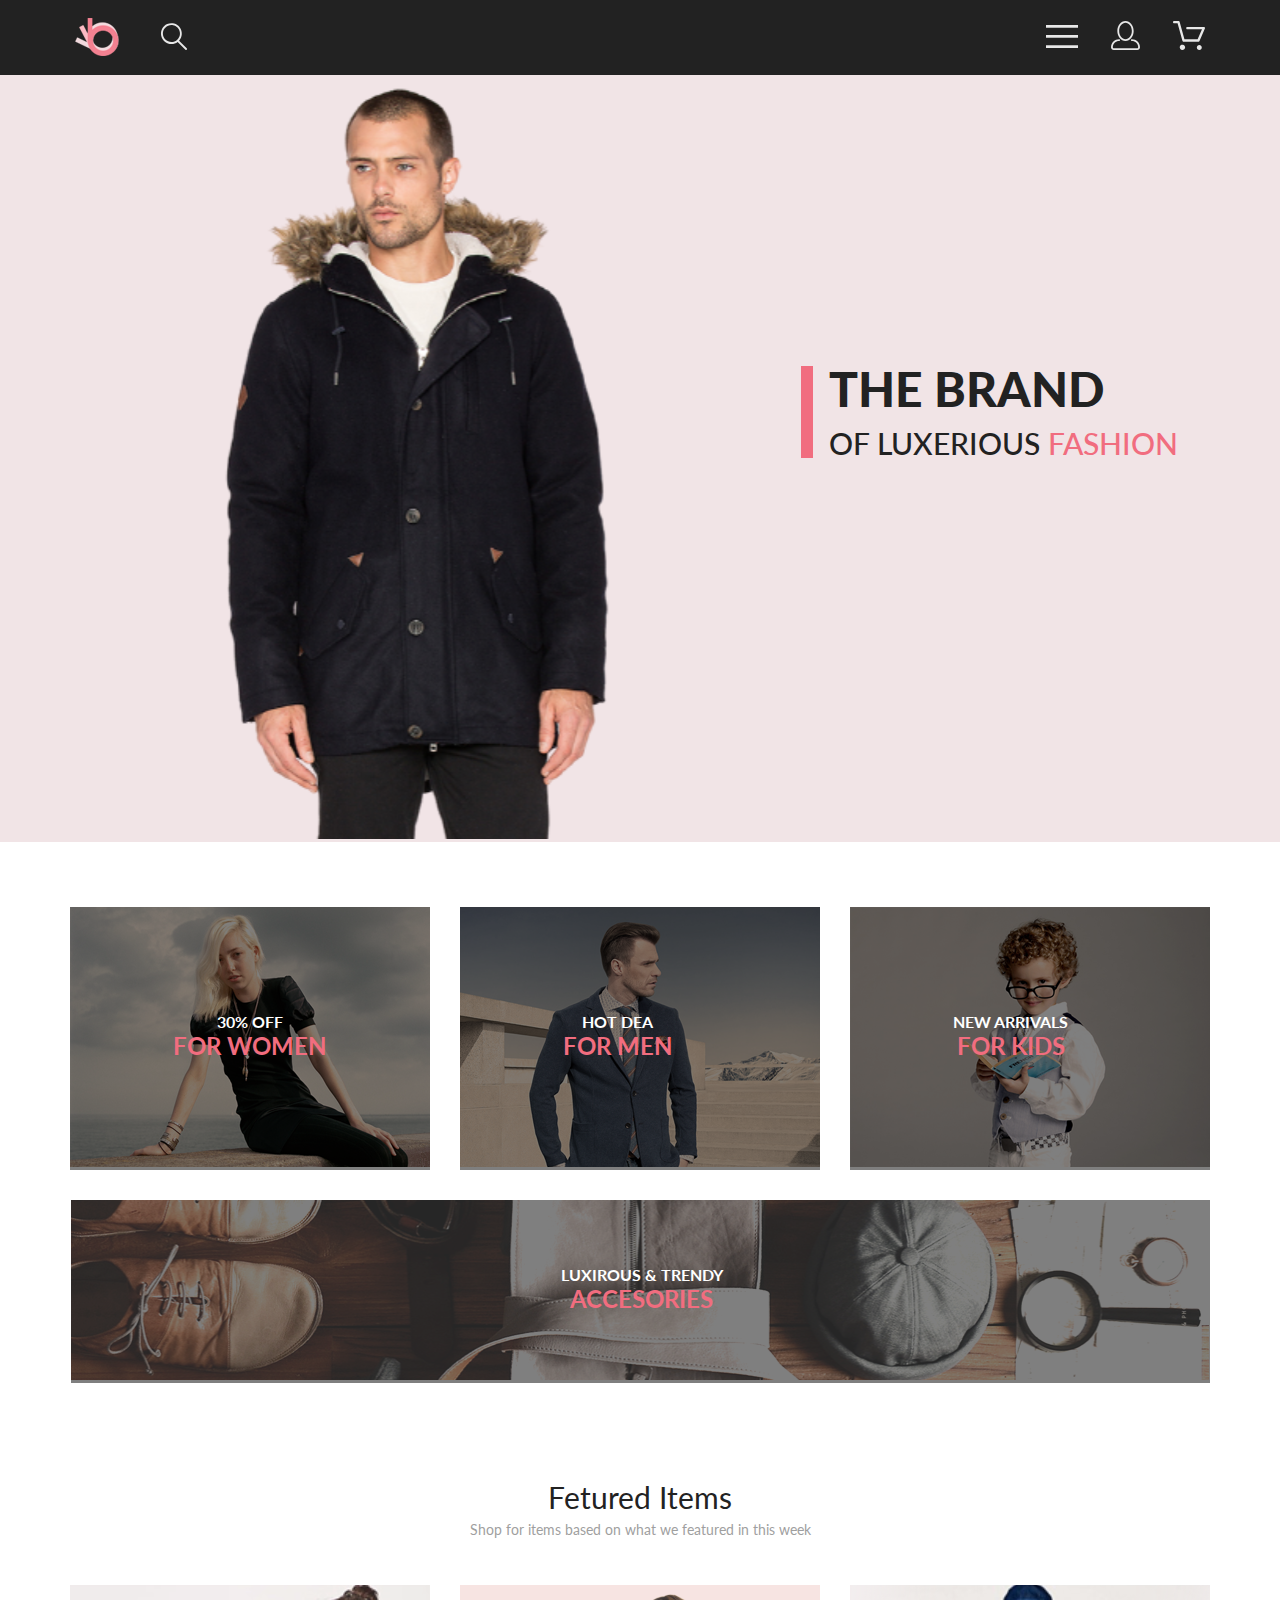
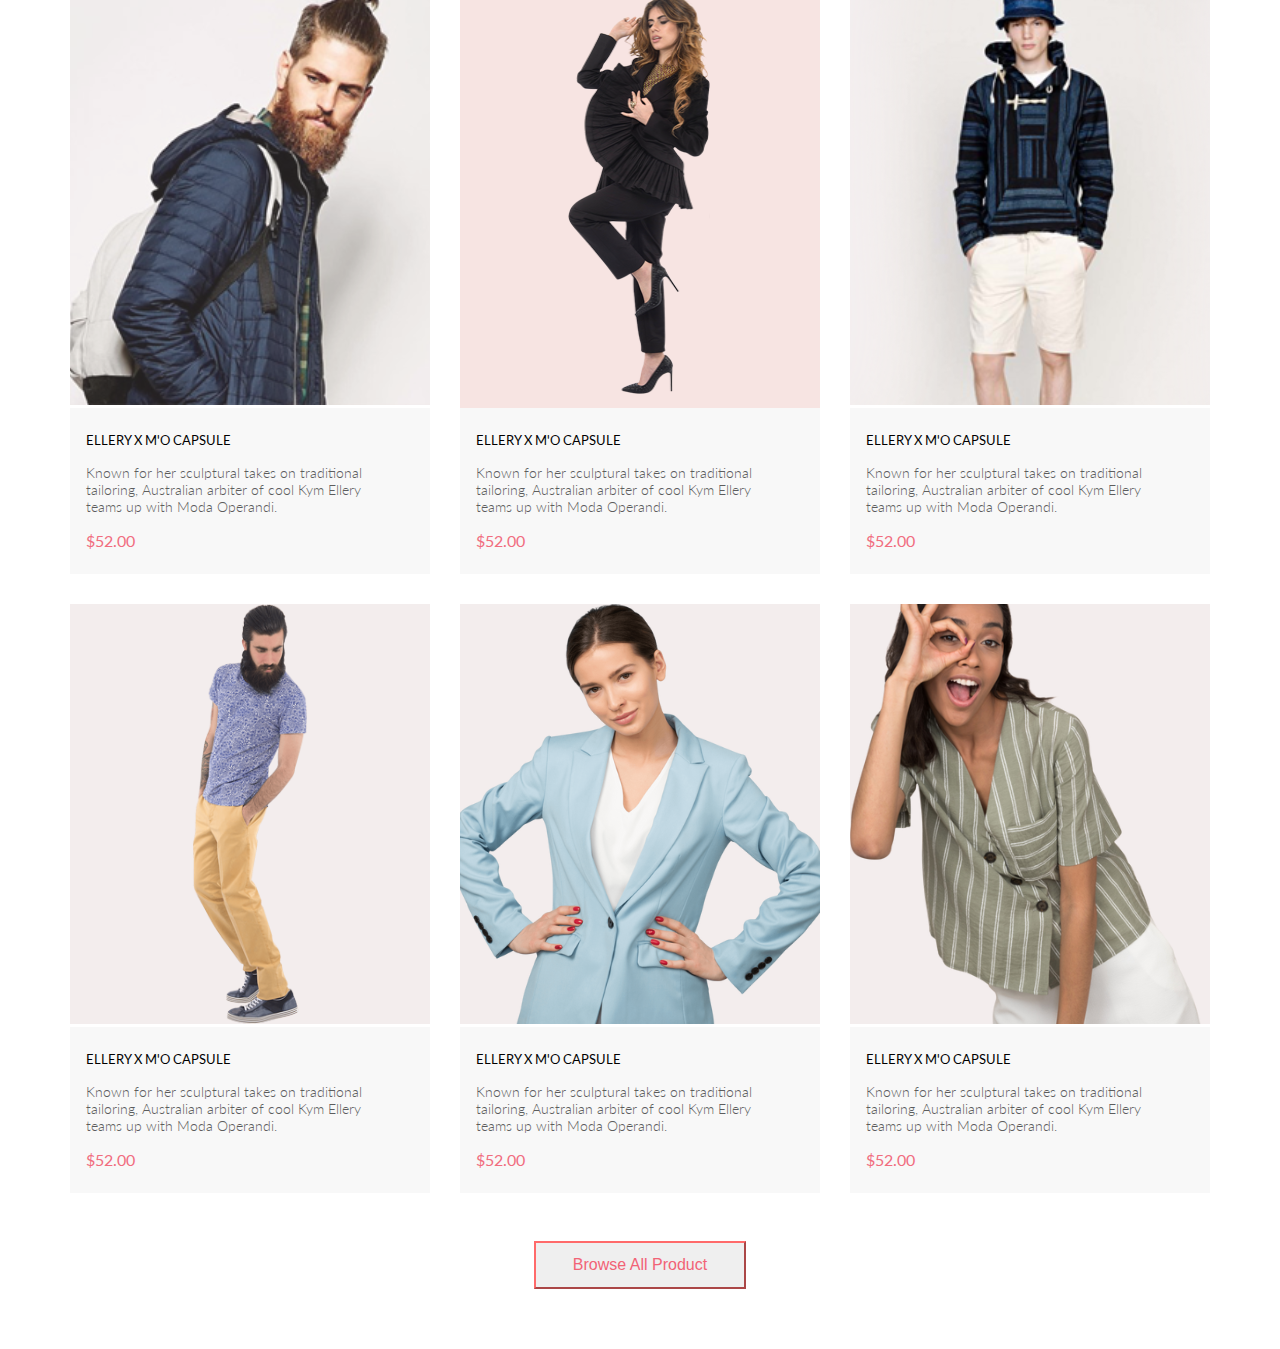
<file: Seminar11/index.html>
<!DOCTYPE html>
<html lang="en">

<head>
    <meta charset="UTF-8">
    <meta name="viewport" content="width=device-width, initial-scale=1.0">
    <title>HomeWork6</title>
    <link rel="preconnect" href="https://fonts.googleapis.com">
    <link rel="preconnect" href="https://fonts.gstatic.com" crossorigin>
    <link href="https://fonts.googleapis.com/css2?family=Lato:wght@300;400;900&display=swap" rel="stylesheet">
    <link rel="stylesheet" href="style.css">
</head>

<body>
    <div class="top">
        <div class="header">
            <div class="header__img">
                <div class="header__img_left">
                    <img src="img/header_logo.svg" alt="header_logo" class="header_logo">
                    <img src="img/header_search.svg" alt="header_search" class="header_search">
                </div>
                <div class="header__img_right">
                    <img src="img/header_button.svg" alt="header_button" class="header_button">
                </div>

            </div>


        </div>
        <div class="content">
            <div class="top__content">
                <div class="img__top_content">
                    <img src="img/top_img.svg" alt="top_img" class="top_img">
                </div>
                <div class="text__top_content">
                    <div class="top__rectangle">
                        <img src="img/top__rectangle.svg" alt="rectangle" class="rectangle">
                    </div>
                    <h1 class="title">
                        THE BRAND
                        <span class="slim__text">
                            OF LUXERIOUS
                            <span class="pink__text">
                                FASHION
                            </span>
                        </span>
                    </h1>
                </div>
            </div>
        </div>
        <div class="top__offer">
            <div class="offer_items">
                <img src="img/offer_women.svg" alt="offer_women" class="offer__img">
                <span class="offer__text">
                    <h4 class="h4__text">30% OFF</h4>
                    <h2 class="h2__text">FOR WOMEN</h2>
                </span>
            </div>
            <div class="offer_items">
                <img src="img/offer_men.svg" alt="offer_men" class="offer__img">
                <span class="offer__text">
                    <h4 class="h4__text">HOT DEA</h4>
                    <h2 class="h2__text">FOR MEN</h2>
                </span>
            </div>
            <div class="offer_items">
                <img src="img/offer_kids.svg" alt="offer_kids" class="offer__img">
                <span class="offer__text">
                    <h4 class="h4__text">NEW ARRIVALS</h4>
                    <h2 class="h2__text">FOR KIDS</h2>
                </span>
            </div>
            <div class="offer_items ">
                <img src="img/offer_accesories.svg" alt="offer_accesories" class="offer__img">
                <span class="offer__text big__offer__text">
                    <h4 class="h4__text">LUXIROUS & TRENDY</h4>
                    <h2 class="h2__text">ACCESORIES</h2>
                </span>
            </div>
        </div>
        <div class="products">
            <div class="products__title">
                <p class="h3__products__title">
                    Fetured Items
                </p>
                <p class="product__subtitle">
                    Shop for items based on what we featured in this week
                </p>
            </div>
            <div class="products__content">
                <div class="product__item">
                    <img src="img/product1.svg" alt="product" class="product__img">
                    <div class="product__text">
                        <p class="product__name">
                            ELLERY X M'O CAPSULE
                        </p>
                        <p class="product__desc">
                             Known for her sculptural takes on traditional tailoring, Australian arbiter of cool Kym Ellery teams up with Moda Operandi.
                        </p>
                        <p class="product__price">
                            $52.00
                        </p>
                    </div>
                    
                </div>
                <div class="product__item">
                    <div class="product__center">
                        <img src="img/product2.svg" alt="product" class="product__img">
                    </div>
                    <div class="product__text">
                        <p class="product__name">
                            ELLERY X M'O CAPSULE
                        </p>
                        <p class="product__desc">
                            Known for her sculptural takes on traditional tailoring,    Australian arbiter of cool Kym Ellery teams up with Moda   Operandi.
                        </p>
                        <p class="product__price">
                            $52.00
                        </p>
                    </div>
                </div>
                <div class="product__item">
                    <img src="img/product3.svg" alt="product" class="product__img">
                    <div class="product__text">
                        <p class="product__name">
                            ELLERY X M'O CAPSULE
                        </p>
                        <p class="product__desc">
                            Known for her sculptural takes on traditional tailoring,    Australian arbiter of cool Kym Ellery teams up with Moda   Operandi.
                        </p>
                        <p class="product__price">
                            $52.00
                        </p>
                    </div>
                </div>
                <div class="product__item">
                    <img src="img/product4.svg" alt="product" class="product__img">
                    <div class="product__text">
                        <p class="product__name">
                            ELLERY X M'O CAPSULE
                        </p>
                        <p class="product__desc">
                            Known for her sculptural takes on traditional tailoring,    Australian arbiter of cool Kym Ellery teams up with Moda   Operandi.
                        </p>
                        <p class="product__price">
                            $52.00
                        </p>
                    </div>
                </div>
                <div class="product__item">
                    <img src="img/product5.svg" alt="product" class="product__img">
                    <div class="product__text">
                        <p class="product__name">
                            ELLERY X M'O CAPSULE
                        </p>
                        <p class="product__desc">
                            Known for her sculptural takes on traditional tailoring,    Australian arbiter of cool Kym Ellery teams up with Moda   Operandi.
                        </p>
                        <p class="product__price">
                            $52.00
                        </p>
                    </div>
                </div>
                <div class="product__item">
                    <img src="img/product6.svg" alt="product" class="product__img">
                    <div class="product__text">
                        <p class="product__name">
                            ELLERY X M'O CAPSULE
                        </p>
                        <p class="product__desc">
                            Known for her sculptural takes on traditional tailoring,    Australian arbiter of cool Kym Ellery teams up with Moda   Operandi.
                        </p>
                    <p class="product__price">
                            $52.00
                        </p>
                    </div>
                </div>
            </div>
        </div>
        <div class="button">
            <button class="browse">
                Browse All Product
            </button>
        </div>
    </div>
</body>
</html>
</file>
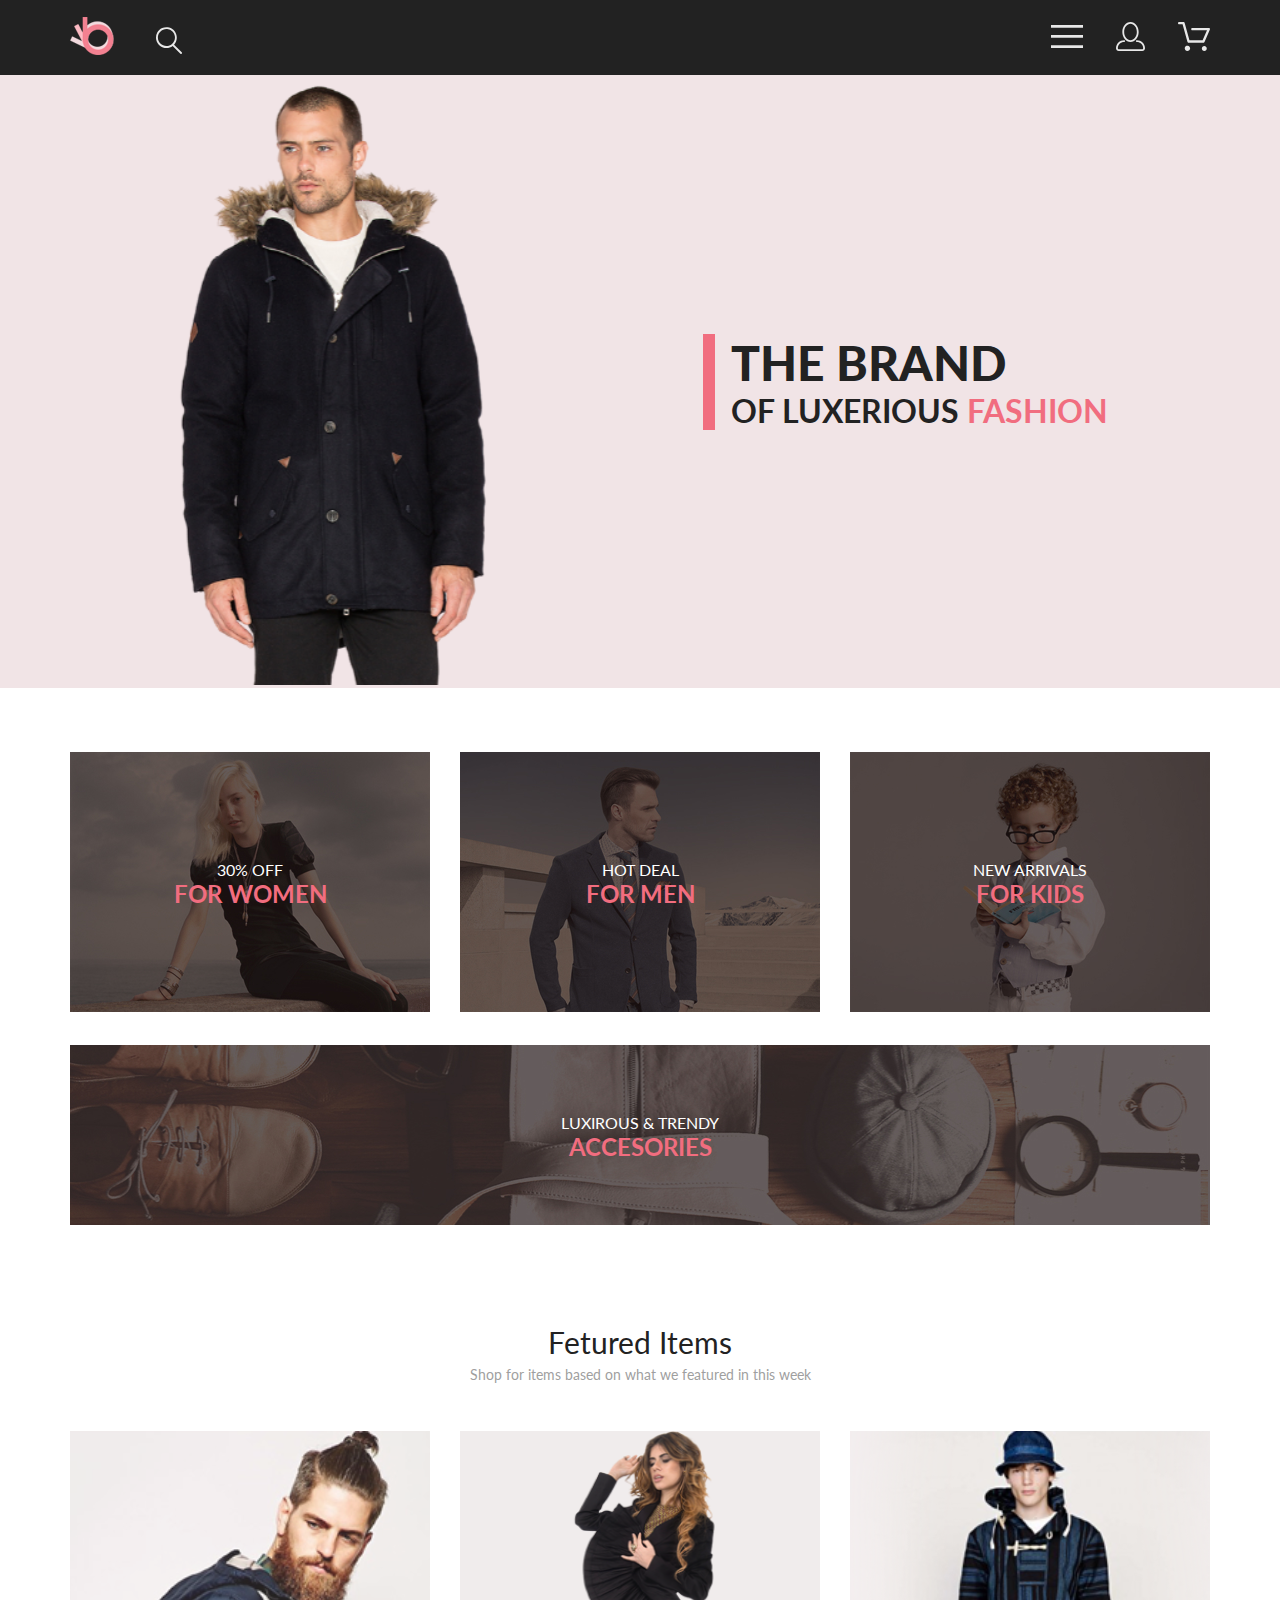
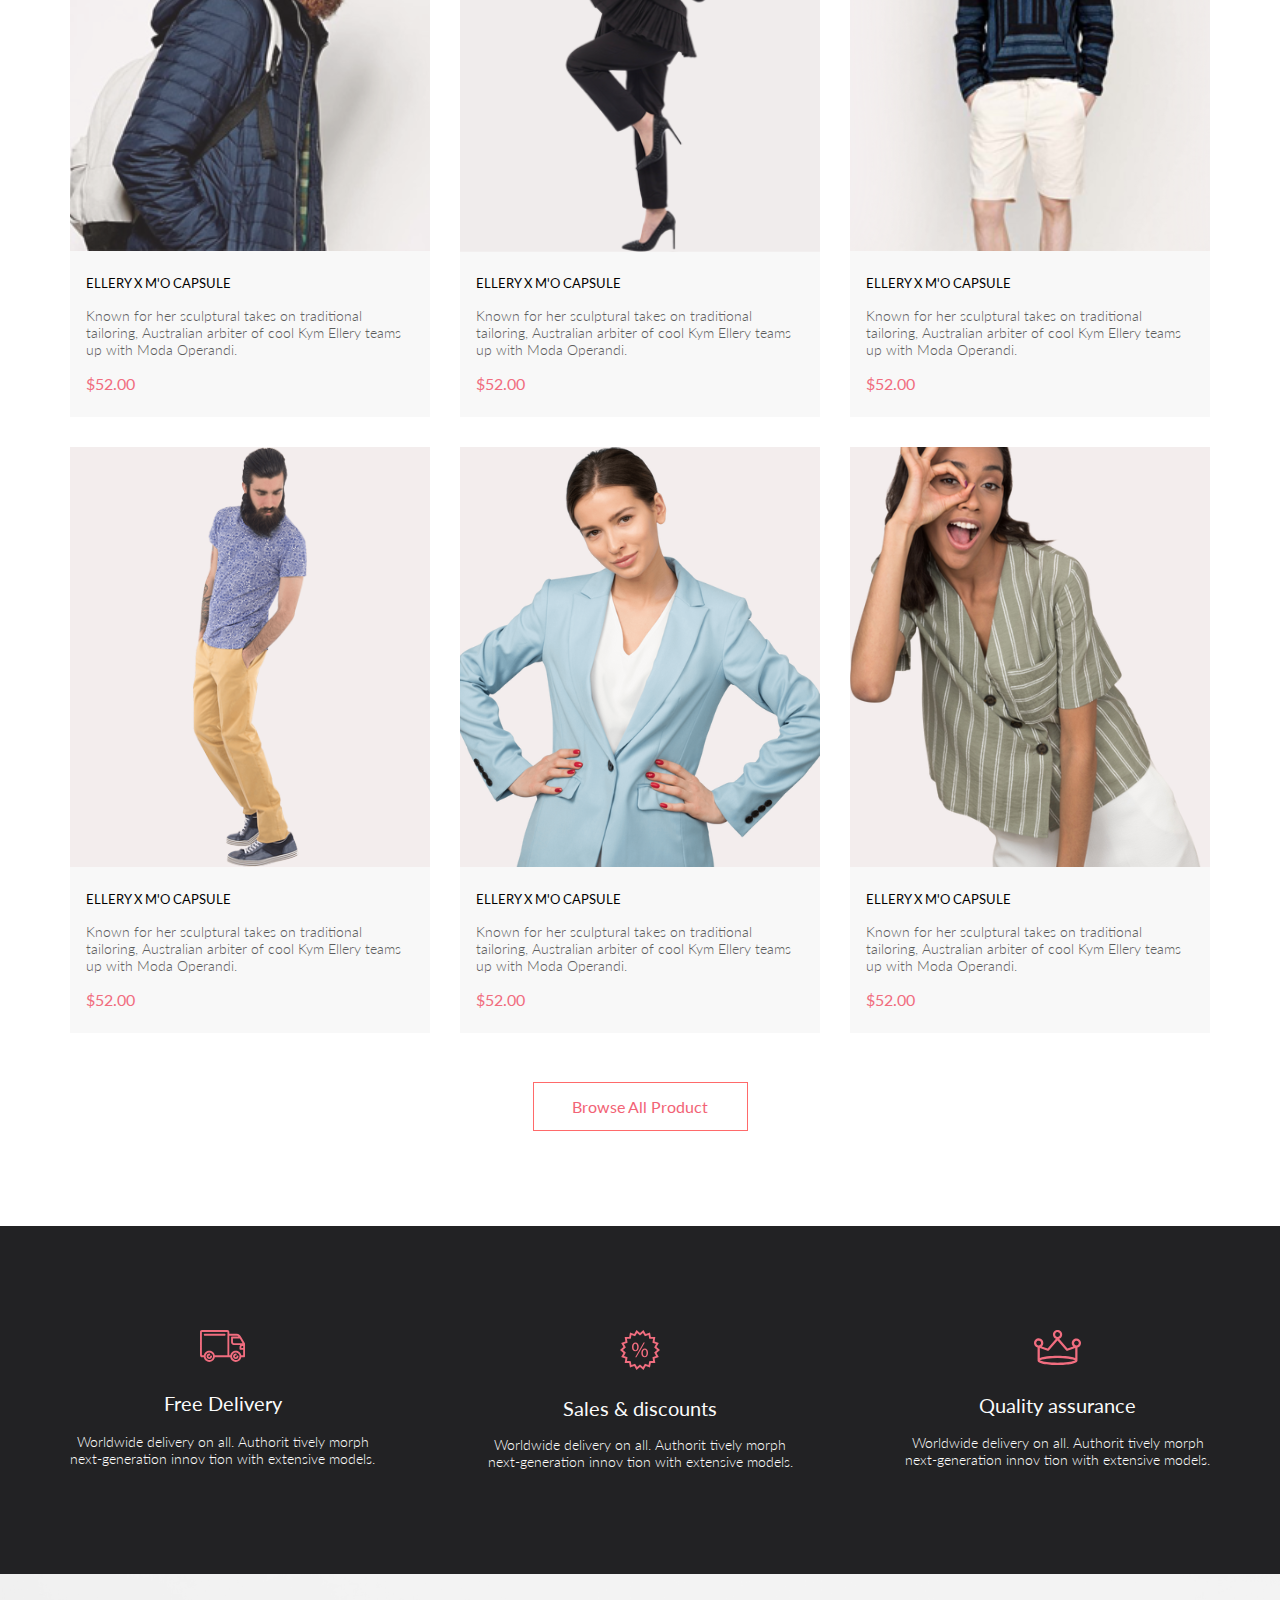
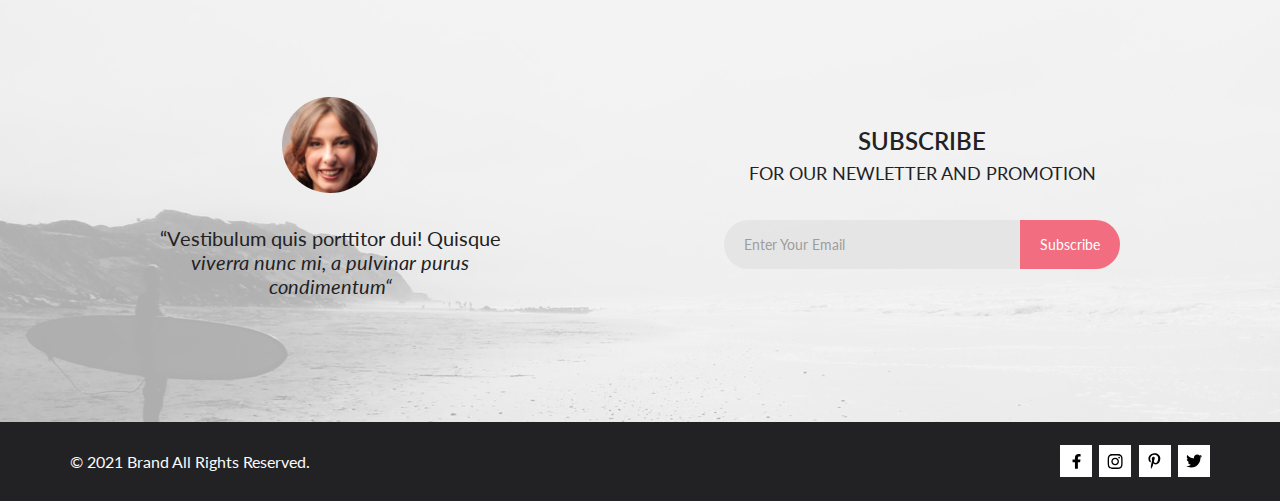
<file: Seminar12/index.html>
<!DOCTYPE html>
<html lang="en">

<head>
    <meta charset="UTF-8">
    <meta http-equiv="X-UA-Compatible" content="IE=edge">
    <meta name="viewport" content="width=device-width, initial-scale=1.0">
    <title>Интернет-магазин</title>
    <link rel="preconnect" href="https://fonts.googleapis.com">
    <link rel="preconnect" href="https://fonts.gstatic.com" crossorigin>
    <link
        href="https://fonts.googleapis.com/css2?family=Lato:wght@300;400;900&family=Open+Sans:wght@600;700;800&family=Raleway:wght@300;400;700&display=swap"
        rel="stylesheet">
    <link rel="stylesheet" href="statik/styles/style.css">
</head>

<body>
    <div class="top">

        <header class="header">

            <div class="header__left">
                <a href="#"><img src="statik/images/top__menu__logo.svg" alt="логотип"></a>
                <a href="#"><img src="statik/images/top__menu__search.svg" alt="поиск"></a>
            </div>
            <nav class="header__right">
                <label for="header__check"><img src="statik/images/top__menu__menu.svg" alt="меню"></label>
                <a href="#" class="header__link-site"><img src="statik/images/top__menu__profile.svg"
                        alt="личный профиль"></a>
                <a href="#" class="header__link-site"><img src="statik/images/top__menu__basket.svg" alt="корзина"></a>
            </nav>
            <input class="header__checkbox" id="header__check" type="checkbox" checked>
            <div class="mobile-menu">
                <h3 class="mobile-menu__heading">MENU</h3>
                <div class="mobile-menu__box">
                    <div class="mobile-menu__item">
                        <a href="#" class="mobile-menu__title">MAN</a>
                        <ul class="mobile-menu__list">
                            <li><a class="mobile-menu__link" href="#">Accessories</a></li>
                            <li><a class="mobile-menu__link" href="#">Bags</a></li>
                            <li><a class="mobile-menu__link" href="#">Denim</a></li>
                            <li><a class="mobile-menu__link" href="#">T-Shirts</a></li>
                        </ul>
                    </div>
                    <div class="mobile-menu__item">
                        <a href="#" class="mobile-menu__title">WOMAN</a>
                        <ul class="mobile-menu__list">
                            <li><a class="mobile-menu__link" href="">Accessories</a></li>
                            <li><a class="mobile-menu__link" href="">Jackets & Coats</a></li>
                            <li><a class="mobile-menu__link" href="">Polos</a></li>
                            <li><a class="mobile-menu__link" href="">T-Shirts</a></li>
                            <li><a class="mobile-menu__link" href="">Shirts</a></li>
                        </ul>
                    </div>
                    <div class="mobile-menu__item">
                        <a href="#" class="mobile-menu__title">KIDS</a>
                        <ul class="mobile-menu__list">
                            <li><a class="mobile-menu__link" href="">Accessories</a></li>
                            <li><a class="mobile-menu__link" href="">Jackets & Coats</a></li>
                            <li><a class="mobile-menu__link" href="">Polos</a></li>
                            <li><a class="mobile-menu__link" href="">T-Shirts</a></li>
                            <li><a class="mobile-menu__link" href="">Shirts</a></li>
                            <li><a class="mobile-menu__link" href="">Bags</a></li>
                        </ul>
                    </div>
                </div>
            </div>
        </header>
        <section class="promo">

            <div class="promo__img">
                <img src="statik/images/header__img.svg" alt="фото с моделью">
            </div>

            <div class="promo__content">
                <div class="promo__info">
                    <h1 class="promo__title">THE BRAND</h1>
                    <h2 class="promo__heading">OF LUXERIOUS <span style="color: 
                        #F16D7F;">FASHION</span></h2>
                </div>
            </div>

        </section>

        <section class="sale">

            <div class="sale__item">
                <div class="sale__content">
                    <p class="sale__text">30% OFF</p>
                    <h3 class="sale__heading">FOR WOMEN</h3>
                </div>
                <img src="statik/images/advertisement001.jpg" alt="sale image" class="img__sale">
            </div>

            <div class="sale__item">
                <div class="sale__content">
                    <p class="sale__text">HOT DEAL</p>
                    <h3 class="sale__heading">FOR MEN</h3>
                </div>
                <img src="statik/images/advertisement002.jpg" alt="sale image" class="img__sale">
            </div>

            <div class="sale__item">
                <div class="sale__content">
                    <p class="sale__text">NEW ARRIVALS</p>
                    <h3 class="sale__heading">FOR KIDS</h3>
                </div>
                <img src="statik/images/advertisement003.jpg" alt="sale image" class="img__sale">
            </div>

            <div class="sale__item item__big">
                <div class="sale__content">
                    <p class="sale__text">LUXIROUS & TRENDY</p>
                    <h3 class="sale__heading">ACCESORIES</h3>
                </div>
                <img src="statik/images/advertisement004.jpg" alt="sale image" class="img__big">
            </div>

        </section>

        <section class="product-box">

            <h2 class="product-box__heading">Fetured Items</h2>
            <p class="product-box__text">Shop for items based on what we featured in this week</p>

            <div class="product-box__content">

                <div class="product">

                    <div class="product-picturebox">

                        <div class="product-itemHover">
                            <button class="product-buy-button">
                                <img src="statik/images/Vector.svg" alt="корзина" class="product-buy-button-img">
                                Add to Cart
                            </button>
                        </div>

                        <img src="statik/images/top__info_img001.svg" alt="photo 001" class="product__img">

                    </div>

                    <div class="product__content">
                        <h5 class="product__heading">ELLERY X M'O CAPSULE</h5>
                        <p class="product__text">Known for her sculptural takes on traditional <br>
                            tailoring, Australian arbiter of cool Kym Ellery teams <br>
                            up with Moda Operandi.</p>
                        <p class="product__price">$52.00</p>
                    </div>

                </div>

                <div class="product">

                    <div class="product-picturebox">

                        <div class="product-itemHover">
                            <button class="product-buy-button">
                                <img src="statik/images/Vector.svg" alt="корзина" class="product-buy-button-img">
                                Add to Cart
                            </button>
                        </div>

                        <img src="statik/images/top__info_img002-2.svg" alt="photo 002" class="product__img">

                    </div>

                    <div class="product__content">
                        <h5 class="product__heading">ELLERY X M'O CAPSULE</h5>
                        <p class="product__text">Known for her sculptural takes on traditional <br>
                            tailoring, Australian arbiter of cool Kym Ellery teams <br>
                            up with Moda Operandi.</p>
                        <p class="product__price">$52.00</p>
                    </div>

                </div>

                <div class="product">

                    <div class="product-picturebox">

                        <div class="product-itemHover">
                            <button class="product-buy-button">
                                <img src="statik/images/Vector.svg" alt="корзина" class="product-buy-button-img">
                                Add to Cart
                            </button>
                        </div>

                        <img src="statik/images/top__info_img003.svg" alt="photo 003" class="product__img">

                    </div>

                    <div class="product__content">
                        <h5 class="product__heading">ELLERY X M'O CAPSULE</h5>
                        <p class="product__text">Known for her sculptural takes on traditional <br>
                            tailoring, Australian arbiter of cool Kym Ellery teams <br>
                            up with Moda Operandi.</p>
                        <p class="product__price">$52.00</p>
                    </div>

                </div>

                <div class="product">

                    <div class="product-picturebox">

                        <div class="product-itemHover">
                            <button class="product-buy-button">
                                <img src="statik/images/Vector.svg" alt="корзина" class="product-buy-button-img">
                                Add to Cart
                            </button>
                        </div>

                        <img src="statik/images/top__info_img004.svg" alt="photo 004" class="product__img">

                    </div>

                    <div class="product__content">
                        <h5 class="product__heading">ELLERY X M'O CAPSULE</h5>
                        <p class="product__text">Known for her sculptural takes on traditional <br>
                            tailoring, Australian arbiter of cool Kym Ellery teams <br>
                            up with Moda Operandi.</p>
                        <p class="product__price">$52.00</p>
                    </div>

                </div>

                <div class="product">

                    <div class="product-picturebox">

                        <div class="product-itemHover">
                            <button class="product-buy-button">
                                <img src="statik/images/Vector.svg" alt="корзина" class="product-buy-button-img">
                                Add to Cart
                            </button>
                        </div>

                        <img src="statik/images/top__info_img005.svg" alt="photo 005" class="product__img">

                    </div>

                    <div class="product__content">
                        <h5 class="product__heading">ELLERY X M'O CAPSULE</h5>
                        <p class="product__text">Known for her sculptural takes on traditional <br>
                            tailoring, Australian arbiter of cool Kym Ellery teams <br>
                            up with Moda Operandi.</p>
                        <p class="product__price">$52.00</p>
                    </div>

                </div>

                <div class="product">

                    <div class="product-picturebox">

                        <div class="product-itemHover">
                            <button class="product-buy-button">
                                <img src="statik/images/Vector.svg" alt="корзина" class="product-buy-button-img">
                                Add to Cart
                            </button>
                        </div>

                        <img src="statik/images/top__info_img006.svg" alt="photo 006" class="product__img">

                    </div>

                    <div class="product__content">
                        <h5 class="product__heading">ELLERY X M'O CAPSULE</h5>
                        <p class="product__text">Known for her sculptural takes on traditional <br>
                            tailoring, Australian arbiter of cool Kym Ellery teams <br>
                            up with Moda Operandi.</p>
                        <p class="product__price">$52.00</p>
                    </div>

                </div>

            </div>

            <div class="product__button">
                <button class="button">Browse All Product</button>
            </div>

        </section>

        <div class="advantages">

            <article class="advantages-item">
                <img src="statik/images/advantages1.svg" alt="машина">
                <h3 class="advantages-heading">Free Delivery</h3>
                <p class="advantages-text">Worldwide delivery on all. Authorit tively morph <br> next-generation innov
                    tion with extensive
                    models.
                </p>
            </article>

            <article class="advantages-item">
                <img src="statik/images/advantages2.svg" alt="процент">
                <h3 class="advantages-heading">Sales & discounts</h3>
                <p class="advantages-text">Worldwide delivery on all. Authorit tively morph <br> next-generation innov
                    tion with extensive
                    models.
                </p>
            </article>

            <article class="advantages-item">
                <img src="statik/images/advantages3.svg" alt="корона">
                <h3 class="advantages-heading">Quality assurance</h3>
                <p class="advantages-text">Worldwide delivery on all. Authorit tively morph <br> next-generation innov
                    tion with extensive
                    models.
                </p>
            </article>

        </div>

        <div class="subscription">

            <figure class="staff">
                <img src="statik/images/face.svg" alt="лицо">
                <p class="figure-text">“Vestibulum quis porttitor dui! Quisque<br> <em>viverra nunc mi, a pulvinar
                        purus<br>
                        condimentum“</em></p>
            </figure>

            <div class="input-email">
                <p class="input-email-text"><span class="input-email-title">SUBSCRIBE</span><br>
                    FOR OUR NEWLETTER AND PROMOTION</p>

                <div class="input-email-submit">
                    <input class="input-email-submit-subscribe" type="email" required placeholder="Enter Your Email">
                    <input class="input-email-submit-btn" type="submit" value="Subscribe">
                </div>
            </div>

        </div>

        <footer class="footer">
            <p class="footer-text">© 2021 Brand All Rights Reserved.</p>
            <div class="footer-items">
                <a class="footer-item" href="#"><img src="statik/images/facebook.svg" alt="facebook"></a>
                <a class="footer-item" href="#"><img src="statik/images/instagram.svg" alt="instagram"></a>
                <a class="footer-item" href="#"><img src="statik/images/p.svg" alt="p"></a>
                <a class="footer-item" href="#"><img src="statik/images/tviter.svg" alt="tviter"></a>
            </div>
        </footer>

    </div>

</body>

</html>
</file>
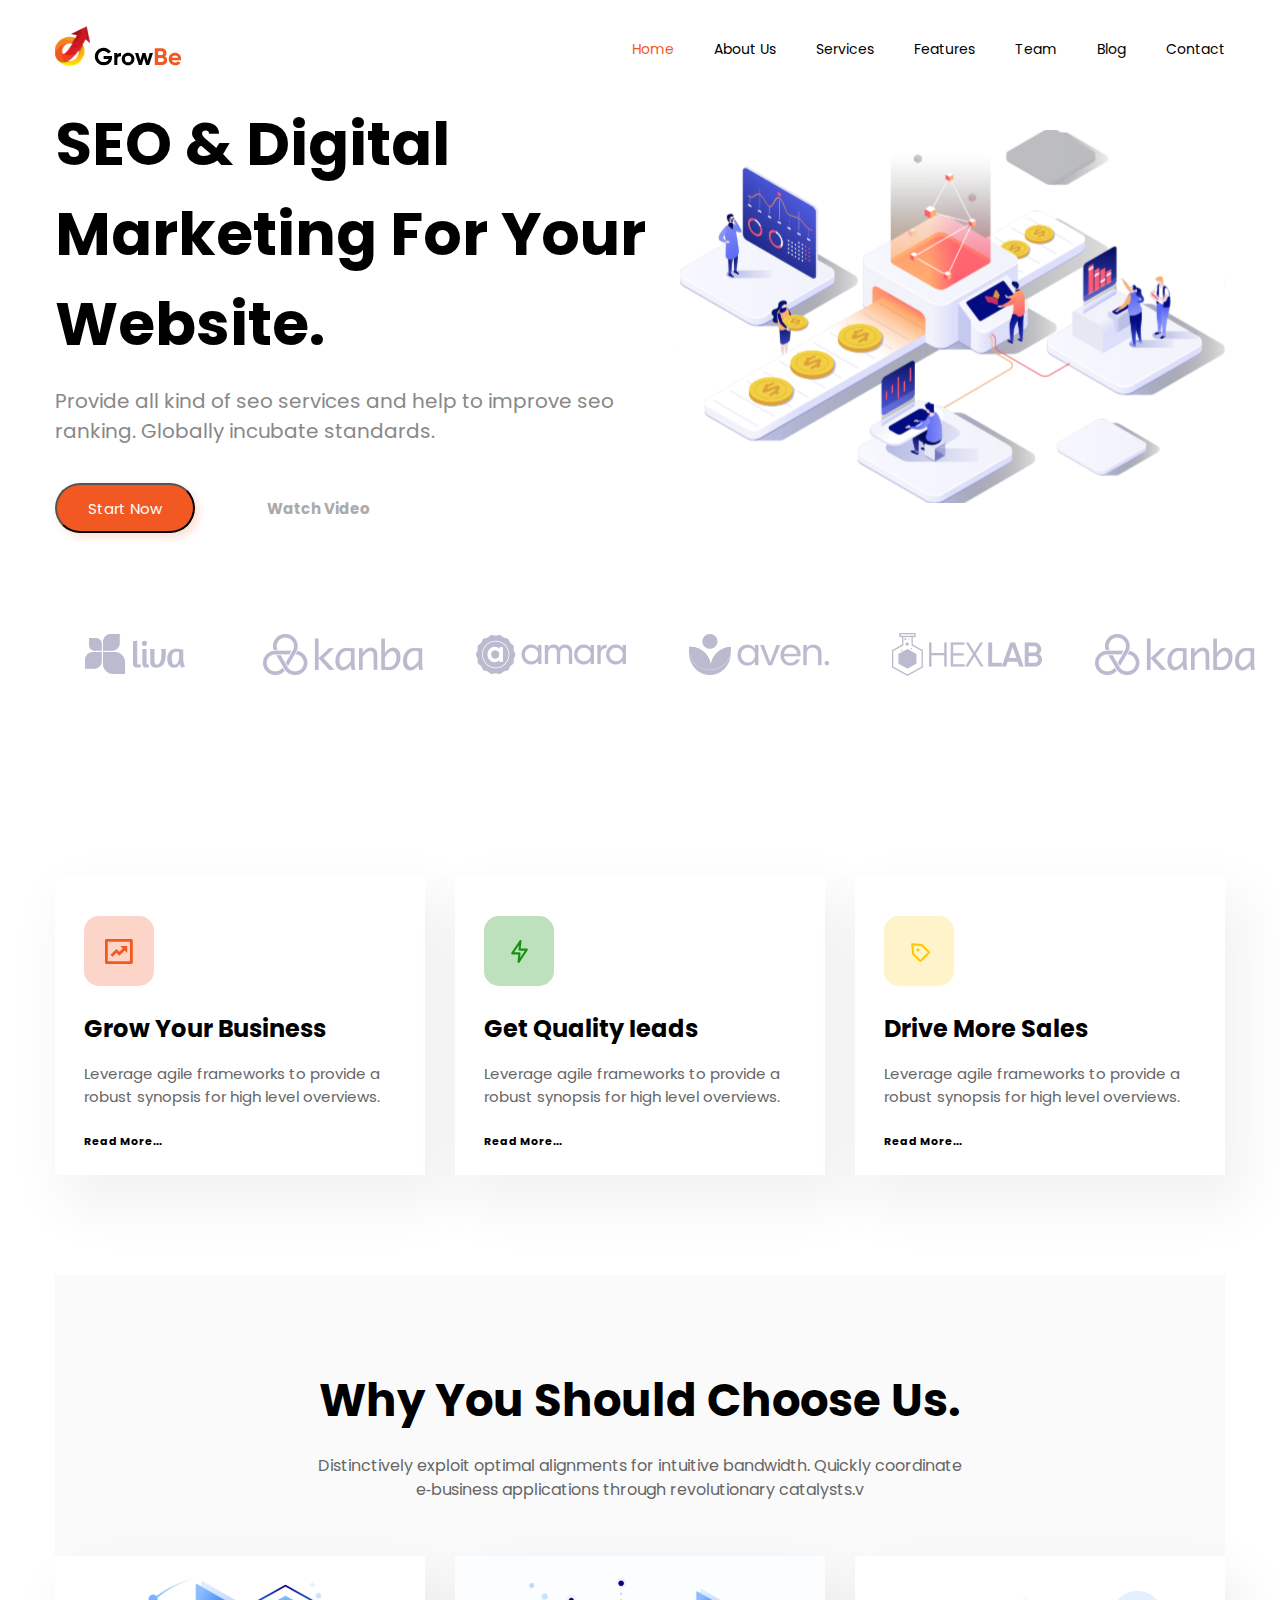
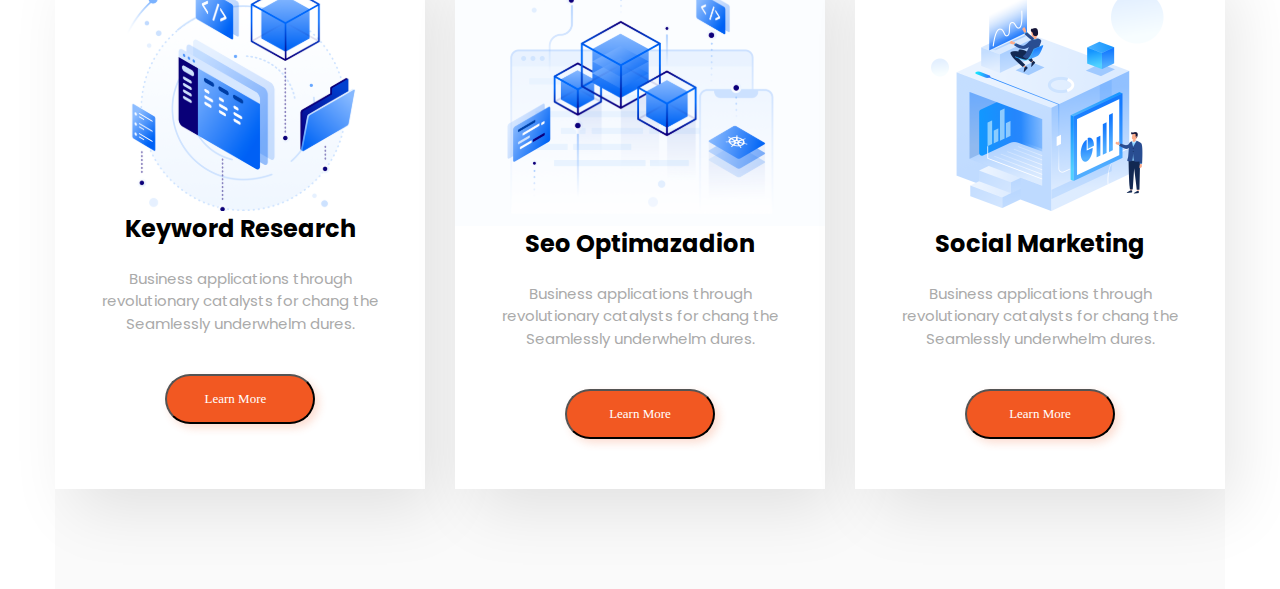
<file: Seminar6/index.html>
<!DOCTYPE html>
<html lang="en">

<head>
    <meta charset="UTF-8">
    <meta name="viewport" content="width=device-width, initial-scale=1.0">
    <title>Homework4</title>
    <link rel="preconnect" href="https://fonts.googleapis.com">
    <link rel="preconnect" href="https://fonts.gstatic.com" crossorigin>
    <link
        href="https://fonts.googleapis.com/css2?family=Open+Sans:wght@600;800&family=Poppins:wght@300;400;600;700&display=swap"
        rel="stylesheet">
    <link rel="stylesheet" href="style.css">
</head>

<body>
    <div class="top">
        <div class="header">
            <div class="header__logos">
                <img src="img/logo_header.svg" alt="logo" class="logos__header1">
                <img src="img/GrowBe_hader.svg" alt="GrowBe" class="logos__header2">
            </div>
            <nav class="nav__link">
                <a href="#" class="header__link1">Home</a>
                <a href="#" class="header__link2">About Us</a>
                <a href="#" class="header__link2">Services</a>
                <a href="#" class="header__link2">Features</a>
                <a href="#" class="header__link2">Team</a>
                <a href="#" class="header__link2">Blog</a>
                <a href="#" class="header__link2">Contact</a>

            </nav>
        </div>
        <div class="top__content">
            <div class="top__info">
                <h1 class="title">
                    SEO & Digital
                    Marketing For Your
                    Website.
                </h1>
                <p class="text">
                    Provide all kind of seo services and help to improve
                    seo ranking. Globally incubate standards.
                </p>
                <div class="top__button">
                    <button class="button">Start Now</button>
                    <h4 class="button__text">Watch Video</h4>
                </div>
            </div>
            <img src="img/pngfind__top.svg" alt="top_img" class="top__img">
        </div>
        <div class="top__logos">
            <img src="img/logo1.svg" alt="logo1" class="logos">
            <img src="img/logo2_6.svg" alt="logo2" class="logos">
            <img src="img/logo3.svg" alt="logo3" class="logos">
            <img src="img/logo4.svg" alt="logo4" class="logos">
            <img src="img/logo5.svg" alt="logo5" class="logos">
            <img src="img/logo2_6.svg" alt="logo6" class="logos">
        </div>
    </div>
    <div class="content">
        <div class="section">
            <img src="img/content1.svg" alt="content" class="img__section">
            <h3 class="title__section">
                Grow Your Business
            </h3>
            <p class="text__section">
                Leverage agile frameworks to provide a robust synopsis for high level overviews.
            </p>
            <a href="#" class="linc__content">Read More...</a>
        </div>
        <div class="section">
            <img src="img/content2.svg" alt="content" class="img__section">
            <h3 class="title__section">
                Get Quality Ieads
            </h3>
            <p class="text__section">
                Leverage agile frameworks to provide a robust synopsis for high level overviews.
            </p>
            <a href="#" class="linc__content">Read More...</a>
        </div>
        <div class="section">
            <img src="img/content3.svg" alt="content" class="img__section">
            <h3 class="title__section">
                Drive More Sales
            </h3>
            <p class="text__section">
                Leverage agile frameworks to provide a robust synopsis for high level overviews.
            </p>
            <a href="#" class="linc__content">Read More...</a>
        </div>
    </div>
    <div class="aside">
        <h2 class="title__aside">
            Why You Should Choose Us.
        </h2>
        <p class="text__aside">
            Distinctively exploit optimal alignments for intuitive bandwidth. Quickly coordinate e&#8209business
            applications through revolutionary catalysts.v
        </p>
        <div class="items">
            <div class="item">
                <img src="img/item1.svg" alt="item" class="img__item">
                <h3 class="title__item">
                    Keyword Research
                </h3>
                <p class="text__item">
                    Business applications through revolutionary catalysts for chang the Seamlessly underwhelm dures.
                </p>
                <button class="button__item">Learn More <svg width="6" height="10" viewBox="0 0 6 10" fill="none" xmlns="http://www.w3.org/2000/svg"></svg></button>
            </div>
            <div class="item">
                <img src="img/item2.svg" alt="item" class="img__item">
                <h3 class="title__item">
                    Seo Optimazadion
                </h3>
                <p class="text__item">
                    Business applications through revolutionary catalysts for chang the Seamlessly underwhelm dures.
                </p>
                <button class="button__item">Learn More <path d="M1 9L5 5L1 1" stroke="white" stroke-width="1.5" stroke-linecap="round" stroke-linejoin="round"/></svg></button>
            </div>
            <div class="item">
                <img src="img/item3.svg" alt="item" class="img__item">
                <h3 class="title__item">
                    Social Marketing
                </h3>
                <p class="text__item">
                    Business applications through revolutionary catalysts for chang the Seamlessly underwhelm dures.
                </p>
                <button class="button__item">Learn More </svg></svg></button>
            </div>
        </div>
    </div>

</body>

</html>
</file>
<file: Seminar11/style.css>
* {
    margin: 0;
    padding: 0;
    box-sizing: border-box;
}


.top {
    padding-left: calc(50% - 1600px / 2);
    padding-right: calc(50% - 1600px / 2);
    font-family: 'Lato', sans-serif;
}

.header {
    background-color: #222222;
    padding-top: 18px;
    padding-bottom: 19px;

}

.header__img {
    display: flex;
    align-items: center;
    justify-content: center;
    gap: 859px;
}

.header__img_left {
    display: flex;
    gap: 41px;
}

.header_button {
    height: 29px;
}

.top__content {
    display: flex;
    flex-wrap: wrap;
    background-color: #F1E4E6;
    margin-bottom: 65px;
}

.top__rectangle {
    color: #F16D7F;
}

.text__top_content {
    padding-top: 290px;
    padding-bottom: 381px;
    display: flex;
    gap: 16px
}

.title {
    max-width: 377px;
    color: #222;
    font-size: 48px;
    font-style: normal;
    font-weight: 900;
    line-height: 1;
}

.slim__text {
    white-space: nowrap;
    font-weight: 500;
    font-size: 30px;
}

.pink__text {
    color: #F16D7F;
}

.top__offer {
    display: flex;
    flex-wrap: wrap;
    gap: 30px;
    justify-content: center;
    margin-bottom: 96px;
}

.offer_items {
    position: relative;
    text-align: center;


}
.offer_items::before {
    content: '';
    position: absolute;
    top: 0;
    left: 0;
    right: 0;
    bottom: 0;
    background-color: rgba(0,0,0,0.5);  
    z-index: 0;
  }

.offer__text {
    color: #FFF;
    text-align: center;
    font-size: 16px;
    font-style: normal;
    font-weight: 400;
    line-height: normal;
    position: absolute;
    top: 105px;
    bottom: 105px;
    left: 103px;

}

.big__offer__text {
    top: 65px;
    bottom: 65px;
    left: 490px;
}

.h2__text {
    color: #F16D7F;
}

.products__title {
    display: flex;
    flex-direction: column;
    align-items: center;  
    gap: 6px;  
}

.h3__products__title {
    color: #222;
    font-size: 30px;
    font-style: normal;
    font-weight: 400;
    line-height: normal;
}

.product__subtitle {
    color: #9F9F9F;
    font-size: 14px;
    font-style: normal;
    font-weight: 400;
    line-height: normal;
    margin-bottom: 47px;
}

.products__content {
    display: flex;
    flex-wrap: wrap;
    justify-content: center;
    gap: 30px;
    margin-bottom: 48px;
}

.product__center {
    padding-top: 9px;
    padding-bottom: 11px;
    padding-left: 108px;
    padding-right: 110.6px;
    background-color: #F7E4E2;
}

.product__text {
    display: flex;
    flex-direction: column;
    flex-wrap: wrap;
    gap: 16px;
    padding-top: 24px;
    padding-bottom: 24px;
    padding-left: 16px;
    background-color: #F8F8F8;
}

.product__name {
    color: #000;
    font-size: 13px;
    font-style: normal;
    font-weight: 400;
    line-height: normal;
}

.product__desc {
    color: #5D5D5D;
    font-size: 14px;
    font-style: normal;
    font-weight: 300;
    line-height: normal;
    max-width: 314.743px;
}

.product__price {
    color: #F16D7F;
    font-size: 16px;
    font-style: normal;
    font-weight: 400;
    line-height: normal;
}

.button {
    display: flex;
    justify-content: center;
    margin-bottom: 60px;
}

.browse {
    width: 212px;
    height: 48px;
    flex-shrink: 0;
    border-color: #FF6A6A;
    color: #F26376;
    font-size: 16px;
    font-style: normal;
    font-weight: 400;
    line-height: normal;
}
</file>
<file: Seminar12/statik/styles/style.css>
* {
    margin: 0;
    padding: 0;
}

body {
    font-family: 'Lato', sans-serif;
}

a {
    text-decoration: none;
}

img {
    max-width: 100%;
}

.center {
    padding-left: calc(50% - 570px);
    padding-right: calc(50% - 570px);
}

.header {
    min-height: 75px;
    max-width: 1600px;

    background: #222222;

    display: flex;
    flex-direction: row;
    flex-wrap: wrap;
    justify-content: space-between;
    align-items: center;

    padding-left: calc(50% - 570px);
    padding-right: calc(50% - 570px);
}

.header__left {
    display: flex;
    align-items: baseline;
    gap: 41px;
}

.header__right {
    display: flex;
    align-items: center;
    gap: 33px;
}

label {
    cursor: pointer;
}

#header__check {
    display: none;
}

#header__check:checked ~ .mobile-menu {
    display: none;
}

.mobile-menu {
    position: absolute;
    top: 75px;
    right: 5%;
    z-index: 2;

    background: #fff;

    padding: 32px 74px 32px 32px;
}

.mobile-menu__heading {
    color: #000;
    font-size: 14px;
    font-family: Lato;
    font-weight: 700;
}

.mobile-menu__item {

}

.mobile-menu__title {
    display: block;
    margin: 24px 0 12px 0;

    color: #F16D7F;
    font-size: 14px;
    font-family: Lato;
}

.mobile-menu__list {
    padding-left: 20px;

    list-style: none;
    display: grid;
    gap: 11px;

    color: #6F6E6E;
    font-size: 14px;
    font-family: Lato;
}

.mobile-menu {
    position: absolute;
}

.promo {
    max-width: 1600px;
    max-height: 764px;

    display: flex;
    background: #F1E4E6;
    padding-left: calc(50% - 800px);
    padding-right: calc(50% - 800px);
}

.promo__img {
    width: 50%;
}

.promo__content {
    display: flex;
    padding-left: 63.42px;
    flex-direction: column;
    justify-content: center;
}

.promo__info {
    border-left: 12px solid #F16D7F;
    padding-left: 16px;
}

.promo__title {
    font-style: normal;
    font-weight: 900;
    font-size: 48px;
    line-height: 58px;
    color: #222222;
}

.promo__heading {
    font-style: normal;
    font-weight: 700;
    font-size: 32px;
    line-height: 38px;
    color: #222222;
}

.sale {
    padding-left: calc(50% - 570px);
    padding-right: calc(50% - 570px);

    display: grid;
    gap: 30px;
    grid-template-columns: repeat(3, 1fr);

    padding-top: 64px;
    padding-bottom: 96px;
}

.sale__item {
    position: relative;
    cursor: pointer;
}

.sale__item:hover {
    transform: scale(1.2) translateY(-50px);
    z-index: 2;
    transition: 1s;
}

.sale__content {
    position: absolute;
    width: 100%;
    height: 100%;

    display: flex;
    flex-direction: column;
    justify-content: center;
    align-items: center;
}

.item__big {
    min-height: 180px;
    grid-column: 1 / -1;
}

.item__big:hover {
    transform: scale(1.2) translateY(50px);
    z-index: 2;
    transition: 1s;
}

.sale__text {
    font-style: normal;
    font-weight: 400;
    font-size: 16px;
    line-height: 19px;
    text-align: center;
    color: #FFFFFF;
}

.sale__heading {
    font-style: normal;
    font-weight: 700;
    font-size: 24px;
    line-height: 29px;
    text-align: center;
    color: #F16D7F;
}

.product-box {
    padding-left: calc(50% - 570px);
    padding-right: calc(50% - 570px);
}

.product-box__heading {
    font-style: normal;
    font-weight: 400;
    font-size: 30px;
    line-height: 36px;
    text-align: center;
    color: #222222;
}

.product-box__text {
    font-style: normal;
    font-weight: 400;
    font-size: 14px;
    line-height: 17px;
    text-align: center;
    margin-top: 6px;
    color: #9F9F9F;
}

.product-box__content {
    margin-top: 48px;

    display: grid;
    grid-template-columns: repeat(auto-fit, 360px);
    justify-content: center;
    gap: 30px;
}

.product__img {
    width: 100%;
    z-index: -1;
}

.product-picturebox {
    width: 100%;
    height: 420px;
    position: relative;
}

.product-itemHover {
    position: absolute;
    width: 100%;
    height: 100%;
    background: rgba(58, 56, 56, 0.86);
    z-index: 1;
    opacity: 0;
    cursor: pointer;
}

.product-itemHover:hover {
    display: flex;
    flex-direction: column;
    justify-content: center;
    align-items: center;
    opacity: 100%;

}

.product-buy-button {
    display: flex;
    align-items: center;
    gap: 11px;
    color: #FFFFFF;
    font-size: 14px;
    line-height: 17px;
    padding: 13px;
    border: solid #FFFFFF 1px;
    background: transparent;
    cursor: pointer;
}

.product-buy-button:hover {
    border-color: #E1E1E1;
    box-shadow: 0px 0px 10px #E1E1E1;
}

.product-buy-button-img {
    width: 24px;
}

.product__content {
    background: #F8F8F8;

    display: flex;
    flex-direction: column;
    justify-content: center;
    align-items: flex-start;
    gap: 16px;

    padding: 24px 16px;
}

.product__heading {
    font-style: normal;
    font-weight: 400;
    font-size: 13px;
    line-height: 16px;
    color: #000000;
}

.product__text {
    font-style: normal;
    font-weight: 300;
    font-size: 14px;
    line-height: 17px;
    color: #5D5D5D;
}

.product__price {
    font-style: normal;
    font-weight: 400;
    font-size: 16px;
    line-height: 19px;
    color: #F16D7F;
}

.product__button {
    text-align: center;
    
    margin: 48.5px 0 0;
}

.button {
    padding: 14.5px 38.5px 13.5px;

    font-family: 'Lato';
    font-style: normal;
    font-weight: 400;
    font-size: 16px;
    line-height: 19px;
    color: #F26376;

    background-color: white;
    border: 1px solid #FF6A6A;

    cursor: pointer;
}

.button:hover {
    color: white;
    background-color:  #F16D7F;
    transition: .3s;
}

.advantages {
    background: #222224;

    display: flex;
    flex-direction: row;
    justify-content: space-between;
    gap: 30px;

    margin-top: 95px;
    padding: 104px 0;

    padding-left: calc(50% - 570px);
    padding-right: calc(50% - 570px);
}

.advantages-item {
    display: grid;
    justify-items: center;
}

.advantages-heading {
    margin: 26px 0 16px;

    font-family: 'Lato';
    font-style: normal;
    font-weight: 400;
    font-size: 19.96px;
    line-height: 24px;
    color: #FBFBFB;
}

.advantages-text {
    font-family: 'Lato';
    font-style: normal;
    font-weight: 300;
    font-size: 13.972px;
    line-height: 17px;
    text-align: center;
    color: #FBFBFB;
}

.subscription {
    padding-left: calc(50% - 570px);
    padding-right: calc(50% - 570px);

    min-height: 448px;
    background-size: cover;
    background-position: center;
    background-image: url(../images/fon.svg);

    display: flex;
    flex-direction: row;
    flex-wrap: wrap;
    justify-content: center;
    align-items: center;
    gap: 223.26px;
}

.staff {
    text-align: center;
}

.figure-text {
    margin-top: 30px;

    font-family: 'Lato';
    font-style: normal;
    font-weight: 400;
    font-size: 20px;
    line-height: 24px;
    text-align: center;

    color: #222224;
}

.input-email {
    display: grid;
    justify-items: center;
}

.input-email-text {
    font-family: 'Lato';
    font-style: normal;
    font-size: 18px;
    line-height: 167.2%;
    text-align: center;
    color: #222224;

    margin-bottom: 32px;
}

.input-email-title {
    font-weight: 600;
    font-size: 24px;
}

.input-email-submit {
    display: flex;
}

.input-email-submit-subscribe {
    padding: 0 20px 0 20px;
    height: 49px;
    border-radius: 30px 0 0 30px;

    border: none;
    width: 256px;
    background: #E1E1E1;
    font-family: 'Lato';
    font-style: normal;
    font-weight: 400;
    font-size: 14px;
    line-height: 17px;
    display: flex;
    color: #222224;
    opacity: 0.67;
}

.input-email-submit-btn {
    border-radius: 0 30px 30px 0;

    border: none;
    width: 100px;
    background: #F16D7F;
    font-family: 'Lato';
    font-style: normal;
    font-weight: 400;
    font-size: 14px;
    line-height: 17px;
    display: flex;
    text-align: center;
    color: #FFFFFF;
    justify-content: center;

    cursor: pointer;
}

.footer {
    padding-left: calc(50% - 570px);
    padding-right: calc(50% - 570px);

    background: #222224;

    min-height: 79px;

    display: flex;
    flex-wrap: wrap;
    justify-content: space-between;
    align-items: center;
}

.footer-text {
    font-family: 'Lato';
    font-style: normal;
    font-weight: 400;
    font-size: 16px;
    line-height: 19px;
    color: #FBFBFB;
}

.footer-items {
    display: flex;
    gap: 7.29px;
}

.footer-item {
    display: flex;
    justify-content: center;
    align-items: center;

    width: 32px;
    height: 32px;
    background-color: white;
}

.footer-item:hover {
    background-color: #F16D7F;
    
}


@media (max-width: 768px),(max-width: 1024px) {
    .header__left {
        margin-left: 32px;
    }

    .header__right {
        margin-right: 32px;
    }

    .promo__title {
        font-size: 40px;
        line-height: normal;
    }

    .promo__heading {
        font-size: 22px;
        line-height: normal;
    }

    .item__big {
        min-height: auto;
    }

    .sale {
        margin: 0 16.5px 0 30px;
        gap: 19px;
    }

    .product-box__content {
        gap: 16px;
        padding: 0 16px;
    }
    
    .product__button {
        margin: 32.98px 0 71.02px;
    }

    .subscription {
        min-height: 693px;
        flex-direction: column;
        justify-content: space-evenly;
        gap: 50px;
        background-position: left;
    }

    .advantages {
        display: grid;
        justify-content: center;
        padding-left: 20px;
    }

    .figure-text {
        font-size: 16px;
    }

    .footer {
        padding: 0 40px 0 60px;
    }
}

@media (max-width: 425px) {
    .img__sale {
        width: 425px;
    }
}

@media (max-width: 425px),(max-width: 375px),(max-width: 320px) {
    .header__link-site {
        display: none;
    }
    
    .promo {
        padding: 148px 0;
    }

    .promo__img {
        display: none;
    }

    .promo__title {
        font-size: 38px;
    }

    .promo__heading {
        font-size: 20px;
    }

    .sale {
        display: flex;
        flex-direction: column;
    }

    .item__big {
        height: 111px;
        background-size: cover;
        background-position: center;
        background-image: url(../images/advertisement004.jpg);
    }

    .img__big {
        display: none;
    }

    .product-box__text {
        font-size: 14px;
        margin-top: 0;
    }

    .subscription {
        padding-left: 20px;
    }

    .input-email-text {
        font-size: 14px;
    }

    .input-email-title {
        font-size: 22px;
    }

    .input-email-submit-subscribe {
        width: 150px;
    }

    .footer {
        justify-content: center;
        flex-direction: column-reverse;
        gap: 10px;
    }

    .footer-text {
        font-size: 14px;
    }

}

@media (max-width: 320px) {

    .header__left {
        gap: 20px;
    }

    .product {
        max-width: 320px;
        margin: 0 30px 0 30px;
    }

    .promo {
        padding: 100px 0;
    }

    .promo__title {
        font-size: 28px;
    }

    .promo__heading {
        font-size: 14px;
    }
}
</file>
<file: Seminar6/style.css>
* {
    margin: 0;
    padding: 0;
    box-sizing: border-box;

}

a {
    text-decoration: none;
}

body {
    font-family: 'Poppins', sans-serif;
    background-color: #020A18;
    padding-left: calc(50% - 1170px / 2);
    padding-right: calc(50% - 1170px / 2);
    background: #FFF;

}

.top {

    background: #FFF;
}

.header {
    display: flex;
    justify-content: space-between;
    align-items: center;
    gap: 346px;
    border-radius: 10px;
}

.logos__header1 {
    width: 35px;
    height: 40px;
    flex-shrink: 0;
}

.nav__link {
    display: flex;
    justify-content: center;
    gap: 40px;
    padding-top: 39px;
    padding-bottom: 39px;
    border-radius: 10px;


}

.header__link1 {
    color: #F25822;
    font-size: 14px;
}

.header__link2 {
    color: #000000;
    font-size: 14px;
}

.top__content {
    display: flex;
    flex-wrap: nowrap;
    align-items: center;
}

.title {
    color: #000;
    font-size: 60px;
    margin-bottom: 17px;


}

.text {
    color: #888;
    font-size: 20px;
    margin-bottom: 37px;

}

.top__button {
    display: flex;
    align-items: center;
    gap: 72px;

}

.button {
    color: #FFF;
    font-size: 15px;
    border-radius: 50px;
    width: 140px;
    height: 50px;
    flex-shrink: 0;
    background: #F25822;
    box-shadow: 4px 4px 8px 0px rgba(242, 88, 34, 0.20);
    font-family: 'Poppins', sans-serif;
}

.button__text {
    color: #AAA;
    font-size: 15px;

}

.top__logos {
    padding-top: 97px;
    padding-bottom: 96px;
    display: flex;
    align-items: center;
    justify-content: flex-start;
    gap: 48px;
}


.content {
    display: flex;
    gap: 30px;
    padding-top: 100px;
    padding-bottom: 100px;
}

.section {
    display: grid;
    justify-items: start;
    background: #FFF;
    box-shadow: 15px 25px 56px 6px rgba(0, 0, 0, 0.06);
    padding-left: 29px;
}

.img__section {
    padding-top: 40px;
    margin-bottom: 25px;
}

.title__section {
    color: #000;
    font-size: 24px;
    margin-bottom: 17px;
}

.text__section {
    color: #666;
    font-size: 15px;
    line-height: 150%;
    margin-bottom: 25px;
}

.linc__content {
    color: #000;
    font-size: 11px;
    line-height: 150%;
    margin-bottom: 25px;
    font-weight: bold;
}

.aside {
    padding-top: 92px;
    padding-bottom: 100px;
    display: flex;
    flex-wrap: wrap;
    justify-content: center;
    background: #FAFAFA;

}

.title__aside {
    color: #000;
    font-size: 45px;
    text-align: center;
    margin-bottom: 19px;
}

.text__aside {
    color: #666;
    text-align: center;
    font-size: 16px;
    line-height: 150%;
    margin-bottom: 54px;
    max-width: 682px;
    
}

.items {
    display: flex;
    flex-wrap: wrap;
    justify-content: center;
    gap: 30px;

}

.item {
    background: #FFF;
    box-shadow: 15px 25px 60px -5px rgba(0, 0, 0, 0.10);
    display: flex;
    flex-direction: column;
    align-items: center;
    padding-bottom: 50px;
    

}

.title__item {
    color: #000;
    font-size: 24px;
    margin-bottom: 22px;
}

.text__item {
    display: flex;
    flex-direction: column;
    text-align: center;
    color: #AAA;
    font-size: 15px;
    line-height: 150%;
    margin-bottom: 39px;
    max-width: 310px;
    
}

.button__item {
    width: 150px;
    height: 50px;
    flex-shrink: 0;
    border-radius: 50px;
    background: #F25822;
    box-shadow: 4px 4px 8px 0px rgba(242, 88, 34, 0.20);
    color: #FFF;
    text-align: center;
    font-size: 13px;
    font-family: Gilroy-Bold;
    line-height: 150%;
}
</file>
